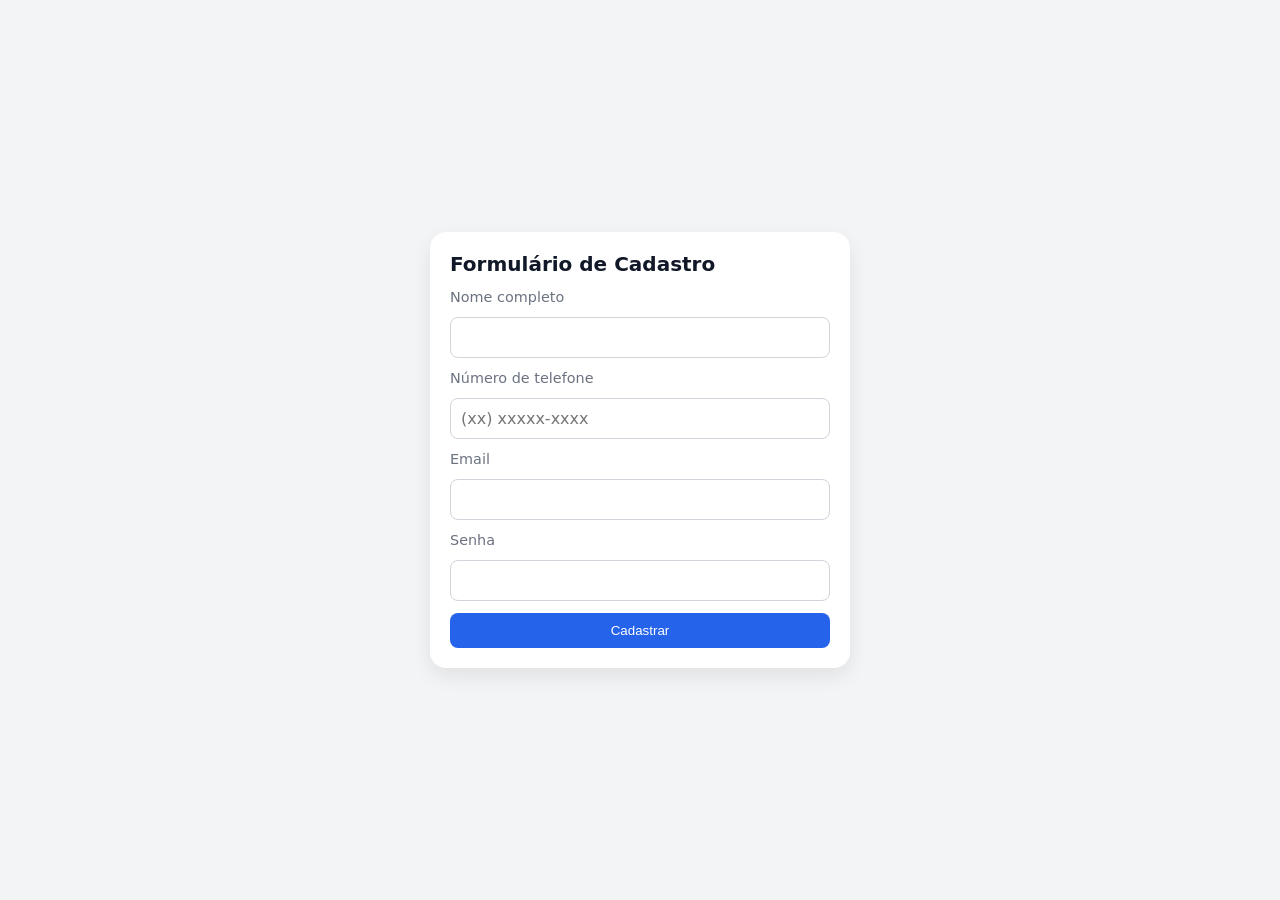
<file: Formulário/index.html>
<!doctype html>
<html lang="pt-br">
<head>
  <meta charset="utf-8" />
  <meta name="viewport" content="width=device-width, initial-scale=1" />
  <title>Cadastro Simples</title>
  <link rel="stylesheet" href="css.css">
</head>
<body>
  <main class="card">
    <h1>Formulário de Cadastro</h1>
    <form id="cadastroForm">
      <label for="nome">Nome completo</label>
      <input type="text" id="nome" required>

      <label for="numero">Número de telefone</label>
      <input type="tel" id="numero" required placeholder="(xx) xxxxx-xxxx">

      <label for="email">Email</label>
      <input type="email" id="email" required>

      <label for="senha">Senha</label>
      <input type="password" id="senha" minlength="4" required>

      <button type="submit">Cadastrar</button>
    </form>
  </main>
  <script src="app.js"></script>
</body>
</html>
</file>
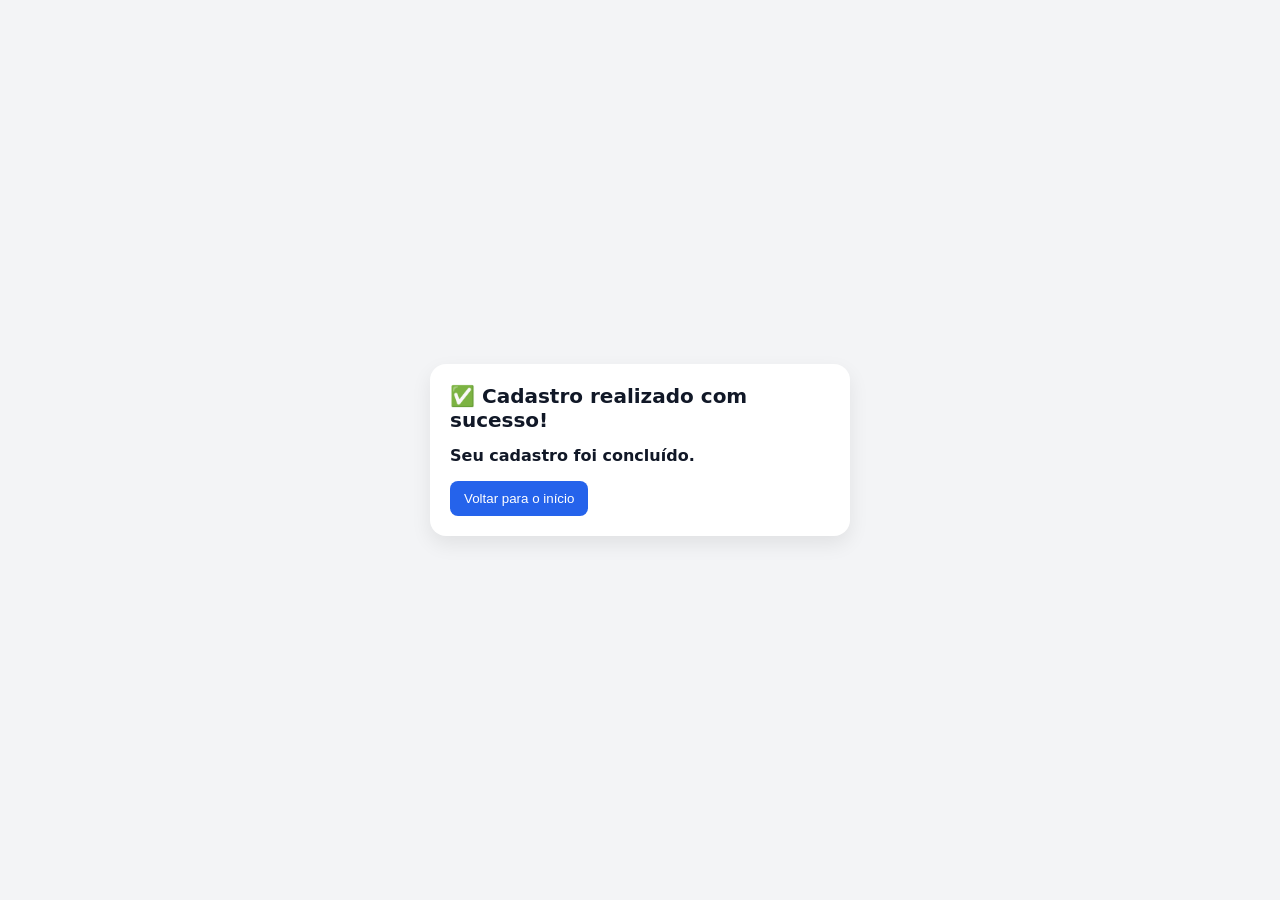
<file: Formulário/sucesso.html>
<!doctype html>
<html lang="pt-br">
<head>
  <meta charset="utf-8" />
  <meta name="viewport" content="width=device-width, initial-scale=1" />
  <title>Cadastro realizado</title>
  <link rel="stylesheet" href="css.css">
</head>
<body>
  <main class="card">
    <h1>✅ Cadastro realizado com sucesso!</h1>
    <p id="mensagem"></p>
    <a href="index.html">
      <button id="voltar">Voltar para o início</button>
    </a>
  </main>

  <script>
    // pega o nome salvo e coloca na mensagem
    const nome = localStorage.getItem("usuarioNome");
    const msg = document.getElementById("mensagem");

    if (nome) {
      msg.textContent = `Parabéns, ${nome}! Seu cadastro foi concluído.`;
    } else {
      msg.textContent = "Seu cadastro foi concluído.";
    }

    // ao voltar, limpa o nome do localStorage
    document.getElementById("voltar").addEventListener("click", () => {
      localStorage.removeItem("usuarioNome");
    });
  </script>
</body>
</html>
</file>
<file: Formulário/css.css>
:root {
  --bg: #f3f4f6;
  --card: #ffffff;
  --text: #111827;
  --muted: #6b7280;
  --ring: #2563eb;
  --success: #16a34a;
  --danger: #ef4444;
}

* { box-sizing: border-box; }

body {
  margin: 0;
  font-family: system-ui, -apple-system, Segoe UI, Roboto, sans-serif;
  background: var(--bg);
  color: var(--text);
  min-height: 100vh;
  display: grid;
  place-items: center;
}

.card {
  background: var(--card);
  width: min(420px, 94vw);
  padding: 20px;
  border-radius: 16px;
  box-shadow: 0 8px 20px rgba(0,0,0,.08);
}

h1 { margin-top: 0; font-size: 1.25rem; }

form {
  display: flex;
  flex-direction: column;
  gap: 12px;
}

label {
  font-size: 0.9rem;
  color: var(--muted);
}

input {
  padding: 10px;
  border: 1px solid #d1d5db;
  border-radius: 8px;
  font: inherit;
}

input:focus {
  outline: none;
  border-color: var(--ring);
  box-shadow: 0 0 0 2px rgba(37, 99, 235, .2);
}

button {
  padding: 10px 14px;
  border: none;
  border-radius: 8px;
  background: var(--ring);
  color: white;
  font-weight: 500;
  cursor: pointer;
}

button:hover { filter: brightness(0.95); }

#mensagem {
  margin-top: 8px;
  font-weight: bold;
  min-height: 1.2em;
}
.sucesso { color: var(--success); }
.erro { color: var(--danger); }
</file>
